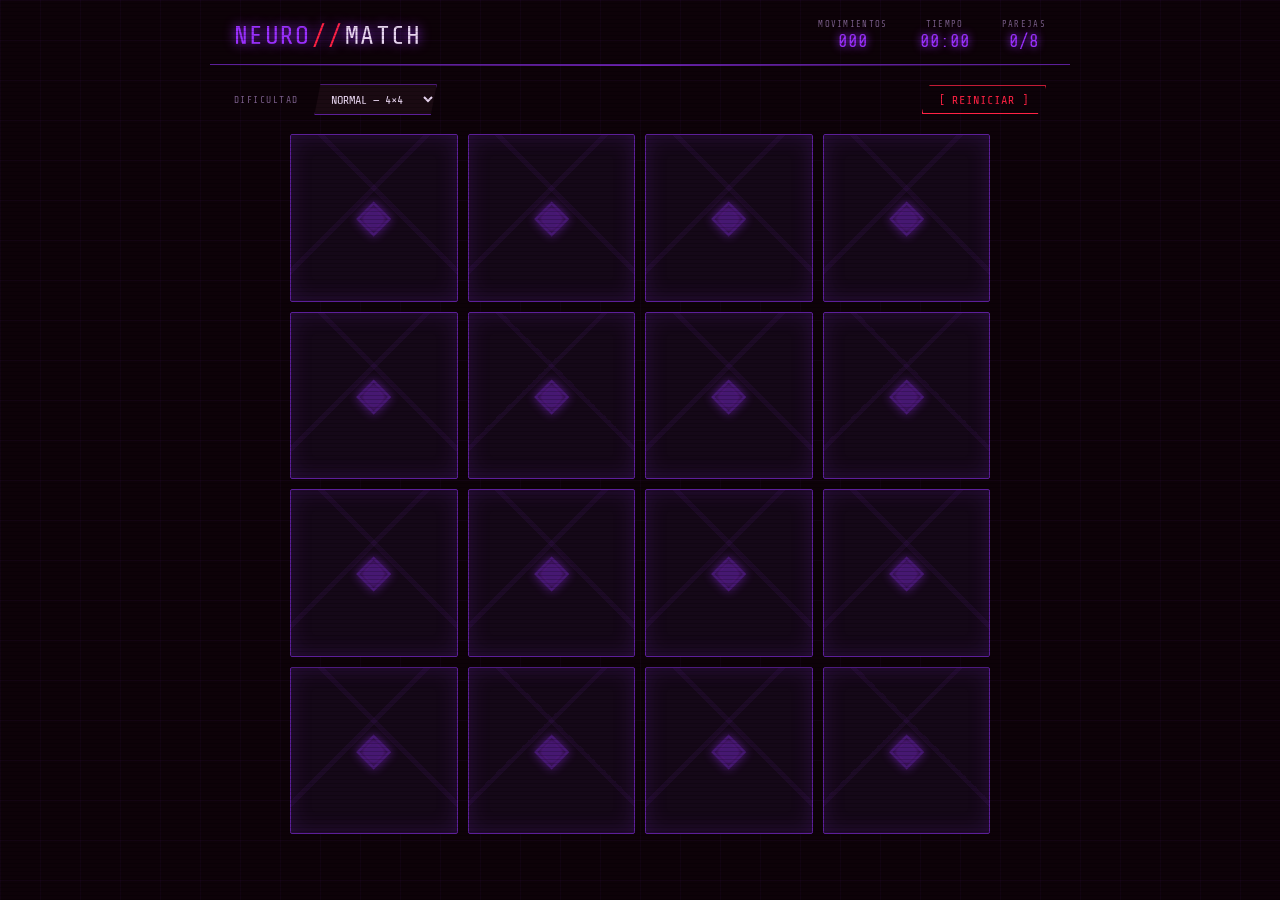
<file: index.html>
<!DOCTYPE html>
<html lang="es">
<head>
  <meta charset="UTF-8" />
  <meta name="viewport" content="width=device-width, initial-scale=1.0" />
  <title>NEURO//MATCH — Juego de Memoria</title>
  <link rel="stylesheet" href="styles.css" />
</head>
<body>
  <div class="scanlines" aria-hidden="true"></div>

  <header class="hud-header">
    <div class="logo">
      <span class="logo-prefix">NEURO</span><span class="logo-sep">//</span><span class="logo-suffix">MATCH</span>
    </div>
    <div class="hud-stats">
      <div class="stat-block">
        <span class="stat-label">MOVIMIENTOS</span>
        <span class="stat-value" id="contador">000</span>
      </div>
      <div class="stat-block">
        <span class="stat-label">TIEMPO</span>
        <span class="stat-value" id="cronometro">00:00</span>
      </div>
      <div class="stat-block">
        <span class="stat-label">PAREJAS</span>
        <span class="stat-value" id="parejas">0/0</span>
      </div>
    </div>
  </header>

  <main class="main-content">
    <div class="controls-bar">
      <label class="select-label" for="dificultad">DIFICULTAD</label>
      <select id="dificultad" class="cyber-select">
        <option value="6">FÁCIL — 3×4</option>
        <option value="8" selected>NORMAL — 4×4</option>
        <option value="12">DIFÍCIL — 4×6</option>
      </select>
      <button id="btn-reiniciar" class="cyber-btn" aria-label="Reiniciar juego (R)">
        <span class="btn-glitch" data-text="[ REINICIAR ]">[ REINICIAR ]</span>
      </button>
    </div>

    <div id="tablero" class="tablero" role="grid" aria-label="Tablero de memoria"></div>

    <div id="overlay-victoria" class="overlay-victoria hidden" role="dialog" aria-modal="true" aria-label="Victoria">
      <div class="victory-box">
        <div class="victory-title glitch-text" data-text="//VICTORIA//">
          //VICTORIA//
        </div>
        <div class="victory-stats">
          <p>Movimientos: <strong id="v-movimientos">—</strong></p>
          <p>Tiempo: <strong id="v-tiempo">—</strong></p>
          <p id="v-record" class="record-line hidden">🏆 ¡Nuevo récord!</p>
        </div>
        <button id="btn-jugar-de-nuevo" class="cyber-btn">
          <span class="btn-glitch" data-text="[ JUGAR DE NUEVO ]">[ JUGAR DE NUEVO ]</span>
        </button>
      </div>
    </div>
  </main>

  <script src="app.js"></script>
</body>
</html>
</file>
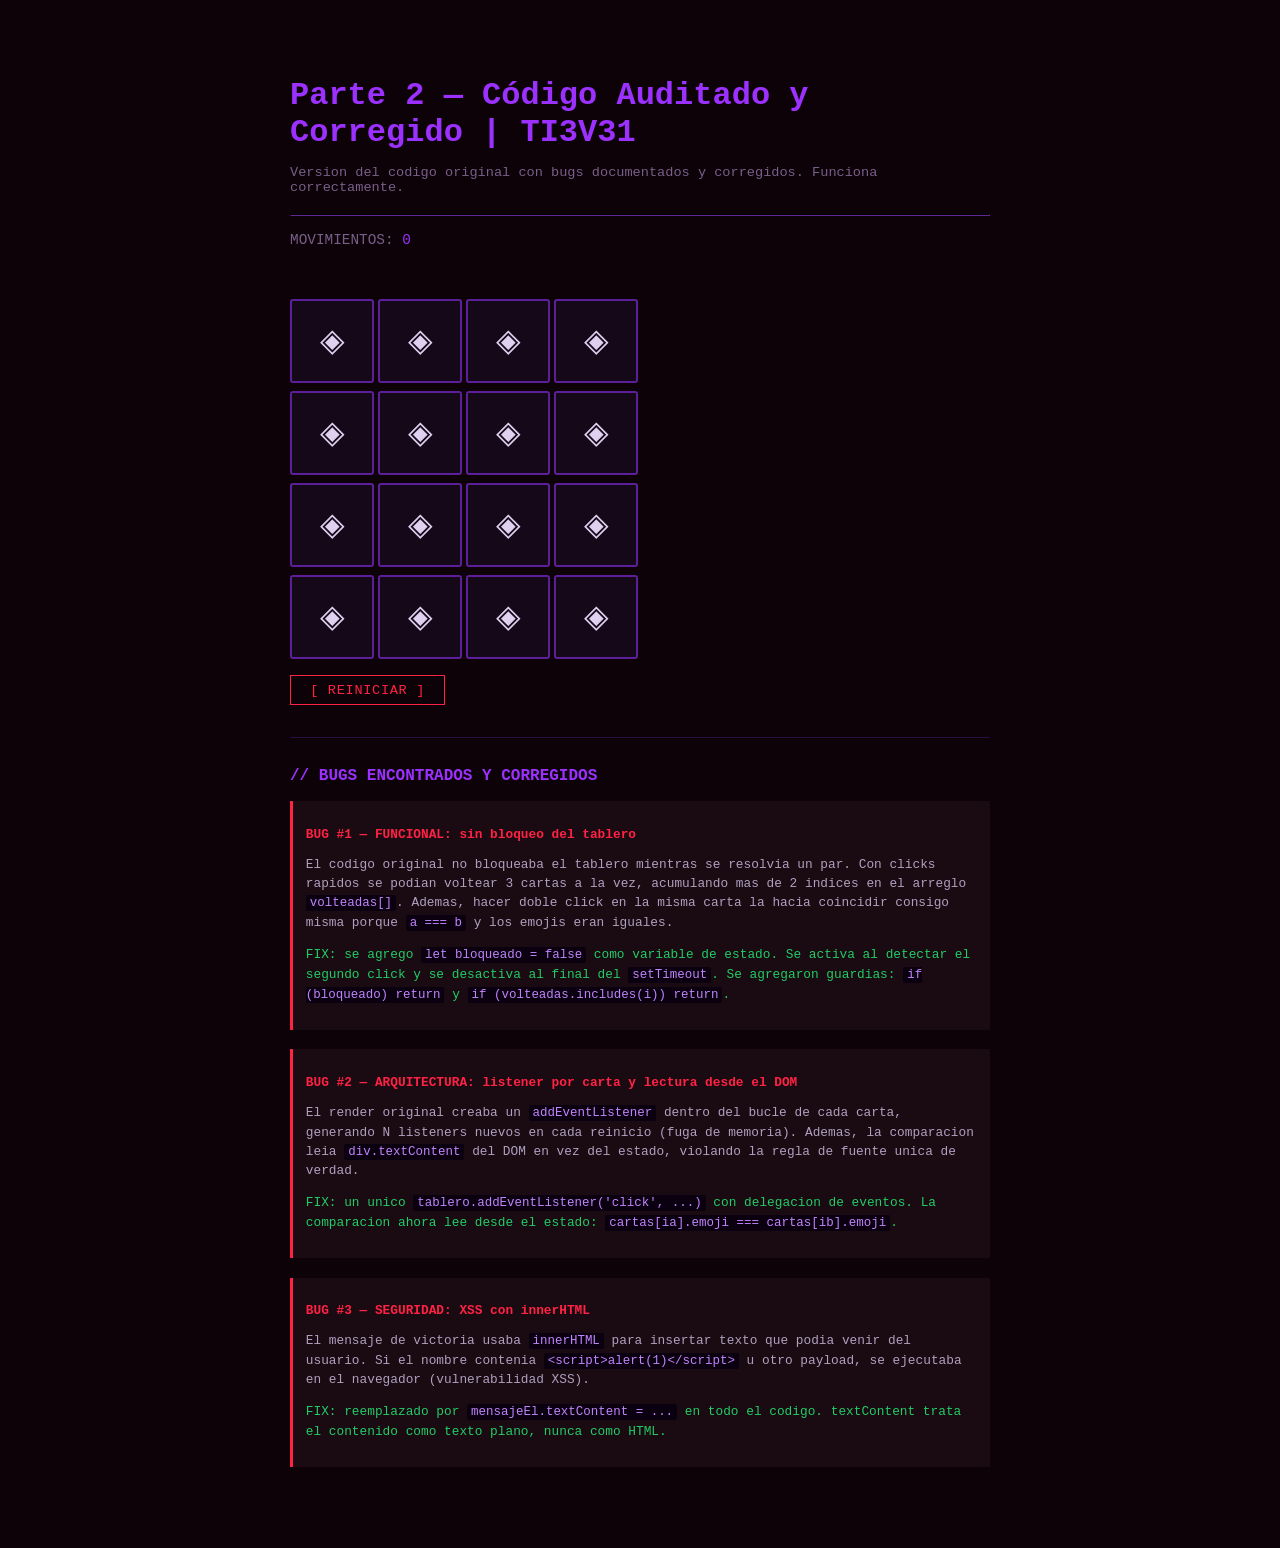
<file: parte2_corregido.html>
<!DOCTYPE html>
<html lang="es">
<head>
  <meta charset="UTF-8" />
  <title>Parte 2 — Código Auditado y Corregido</title>
  <style>
    body {
      font-family: 'Share Tech Mono', monospace;
      background: #0D0208;
      color: #e0d0f0;
      max-width: 700px;
      margin: 2rem auto;
      padding: 1.5rem;
    }
    h1 { color: #9B30FF; margin-bottom: 0.3rem; }
    .subtitulo { color: #7A5E8A; font-size: 0.85rem; margin-bottom: 1.2rem; }
    hr { border-color: #2a1040; margin: 1rem 0; }

    #hud { display: flex; gap: 2rem; margin-bottom: 0.8rem; font-size: 0.9rem; color: #7A5E8A; }
    #hud span { color: #9B30FF; }

    #tablero {
      display: grid;
      grid-template-columns: repeat(4, 80px);
      gap: 8px;
      margin: 1rem 0;
    }
    .carta {
      width: 80px; height: 80px;
      background: #150818;
      border: 2px solid #5C1F99;
      display: flex; align-items: center; justify-content: center;
      font-size: 2rem; cursor: pointer; user-select: none;
      border-radius: 3px;
      transition: border-color 0.2s, box-shadow 0.2s;
    }
    .carta:hover { border-color: #9B30FF; box-shadow: 0 0 10px rgba(155,48,255,0.4); }
    .encontrada  { background: #1A0A00; border-color: #C47A2B; box-shadow: 0 0 10px rgba(196,122,43,0.4); }
    .error       { border-color: #FF2244; box-shadow: 0 0 10px rgba(255,34,68,0.5); }

    #mensaje { margin: 0.6rem 0; color: #9B30FF; font-size: 1rem; min-height: 1.4rem; }

    button {
      padding: 0.4rem 1.2rem;
      background: transparent;
      border: 1px solid #FF2244;
      color: #FF2244;
      cursor: pointer;
      font-family: monospace;
      font-size: 0.85rem;
      letter-spacing: 0.05em;
    }
    button:hover { background: rgba(255,34,68,0.1); }

    /* Sección de documentación de bugs */
    .bugs-doc {
      margin-top: 2rem;
      border-top: 1px solid #2a1040;
      padding-top: 1rem;
    }
    .bugs-doc h2 { color: #9B30FF; font-size: 1rem; margin-bottom: 1rem; }
    .bug-item { margin-bottom: 1.2rem; padding: 0.8rem; background: #1A0A12; border-left: 3px solid #FF2244; }
    .bug-item h3 { color: #FF2244; font-size: 0.8rem; margin-bottom: 0.4rem; }
    .bug-item .fix { color: #22cc66; font-size: 0.8rem; margin-top: 0.4rem; }
    .bug-item p { font-size: 0.8rem; color: #b0a0c0; line-height: 1.5; }
    code { background: #0a0010; padding: 1px 4px; border-radius: 2px; color: #c084fc; font-size: 0.78rem; }
  </style>
</head>
<body>

<h1>Parte 2 — Código Auditado y Corregido | TI3V31</h1>
<p class="subtitulo">Version del codigo original con bugs documentados y corregidos. Funciona correctamente.</p>
<hr />

<div id="hud">
  <div>MOVIMIENTOS: <span id="movimientos">0</span></div>
</div>
<div id="mensaje"></div>
<div id="tablero"></div>
<button id="reiniciar">[ REINICIAR ]</button>

<div class="bugs-doc">
  <h2>// BUGS ENCONTRADOS Y CORREGIDOS</h2>

  <div class="bug-item">
    <h3>BUG #1 — FUNCIONAL: sin bloqueo del tablero</h3>
    <p>
      El codigo original no bloqueaba el tablero mientras se resolvia un par.
      Con clicks rapidos se podian voltear 3 cartas a la vez, acumulando mas de 2 indices
      en el arreglo <code>volteadas[]</code>. Ademas, hacer doble click en la misma carta
      la hacia coincidir consigo misma porque <code>a === b</code> y los emojis eran iguales.
    </p>
    <p class="fix">
      FIX: se agrego <code>let bloqueado = false</code> como variable de estado.
      Se activa al detectar el segundo click y se desactiva al final del <code>setTimeout</code>.
      Se agregaron guardias: <code>if (bloqueado) return</code> y <code>if (volteadas.includes(i)) return</code>.
    </p>
  </div>

  <div class="bug-item">
    <h3>BUG #2 — ARQUITECTURA: listener por carta y lectura desde el DOM</h3>
    <p>
      El render original creaba un <code>addEventListener</code> dentro del bucle de cada carta,
      generando N listeners nuevos en cada reinicio (fuga de memoria).
      Ademas, la comparacion leia <code>div.textContent</code> del DOM en vez del estado,
      violando la regla de fuente unica de verdad.
    </p>
    <p class="fix">
      FIX: un unico <code>tablero.addEventListener('click', ...)</code> con delegacion de eventos.
      La comparacion ahora lee desde el estado: <code>cartas[ia].emoji === cartas[ib].emoji</code>.
    </p>
  </div>

  <div class="bug-item">
    <h3>BUG #3 — SEGURIDAD: XSS con innerHTML</h3>
    <p>
      El mensaje de victoria usaba <code>innerHTML</code> para insertar texto que podia venir
      del usuario. Si el nombre contenia <code>&lt;script&gt;alert(1)&lt;/script&gt;</code>
      u otro payload, se ejecutaba en el navegador (vulnerabilidad XSS).
    </p>
    <p class="fix">
      FIX: reemplazado por <code>mensajeEl.textContent = ...</code> en todo el codigo.
      textContent trata el contenido como texto plano, nunca como HTML.
    </p>
  </div>
</div>

<script>
// =============================================================================
// CODIGO CORREGIDO — todos los bugs documentados arriba estan resueltos aqui
// =============================================================================

const EMOJIS = ['dragon','sakura','lightning','crystal','skull','butterfly','moon','fire'];
const SIMBOLOS = { dragon:'🐉', sakura:'🌸', lightning:'⚡', crystal:'🔮', skull:'💀', butterfly:'🦋', moon:'🌙', fire:'🔥' };

const tableroEl     = document.getElementById('tablero');
const mensajeEl     = document.getElementById('mensaje');
const movimientosEl = document.getElementById('movimientos');

let cartas = [];
let volteadas = [];
let movimientos = 0;
let bloqueado = false; // BUG #1 FIX: estado de bloqueo explicito

function barajar(arr) {
  const a = [...arr];
  for (let i = a.length - 1; i > 0; i--) {
    const j = Math.floor(Math.random() * (i + 1));
    [a[i], a[j]] = [a[j], a[i]];
  }
  return a;
}

function inicializar() {
  const pares = barajar([...EMOJIS, ...EMOJIS]);
  cartas = pares.map((nombre, id) => ({ id, nombre, emoji: SIMBOLOS[nombre], encontrada: false }));
  volteadas = [];
  movimientos = 0;
  bloqueado = false; // BUG #1 FIX: resetear bloqueo al reiniciar
  // BUG #3 FIX: textContent, nunca innerHTML
  mensajeEl.textContent = '';
  movimientosEl.textContent = '0';
  renderTablero();
}

function renderTablero() {
  // BUG #2 FIX: limpiamos sin recrear listeners
  while (tableroEl.firstChild) tableroEl.removeChild(tableroEl.firstChild);

  const frag = document.createDocumentFragment();
  cartas.forEach((carta) => {
    const div = document.createElement('div');
    div.className = 'carta' + (carta.encontrada ? ' encontrada' : '');
    div.dataset.indice = carta.id;
    // BUG #3 FIX: textContent, no innerHTML
    div.textContent = carta.encontrada ? carta.emoji : '◈';
    frag.appendChild(div);
  });
  tableroEl.appendChild(frag);
}

// BUG #2 FIX: un solo listener con delegacion de eventos, no uno por carta
tableroEl.addEventListener('click', (e) => {
  const div = e.target.closest('.carta');
  if (!div) return;

  const i = Number(div.dataset.indice);
  const carta = cartas[i];

  // BUG #1 FIX: guardias de bloqueo
  if (bloqueado)               return; // tablero ocupado resolviendo par
  if (carta.encontrada)        return; // ya emparejada
  if (volteadas.includes(i))   return; // BUG #1 FIX: evita doble click en misma carta
  if (volteadas.length >= 2)   return; // no voltear tercera carta

  div.textContent = carta.emoji; // textContent, no innerHTML
  volteadas.push(i);

  if (volteadas.length === 2) {
    movimientos++;
    movimientosEl.textContent = movimientos;

    const [ia, ib] = volteadas;
    const a = cartas[ia];
    const b = cartas[ib];

    // BUG #2 FIX: comparamos desde el estado, no desde el DOM
    if (a.nombre === b.nombre) {
      a.encontrada = true;
      b.encontrada = true;
      tableroEl.querySelector('[data-indice="' + ia + '"]').classList.add('encontrada');
      tableroEl.querySelector('[data-indice="' + ib + '"]').classList.add('encontrada');
      volteadas = [];

      if (cartas.every((c) => c.encontrada)) {
        // BUG #3 FIX: textContent, no innerHTML
        mensajeEl.textContent = '[ VICTORIA ] — Movimientos: ' + movimientos;
      }
    } else {
      bloqueado = true; // BUG #1 FIX: bloquear como estado
      const da = tableroEl.querySelector('[data-indice="' + ia + '"]');
      const db = tableroEl.querySelector('[data-indice="' + ib + '"]');
      if (da) da.classList.add('error');
      if (db) db.classList.add('error');

      setTimeout(() => {
        if (da) { da.textContent = '◈'; da.classList.remove('error'); }
        if (db) { db.textContent = '◈'; db.classList.remove('error'); }
        a.volteada = false;
        b.volteada = false;
        volteadas = [];
        bloqueado = false; // BUG #1 FIX: desbloquear despues del retardo
      }, 900);
    }
  }
});

document.getElementById('reiniciar').addEventListener('click', inicializar);

inicializar();
</script>

</body>
</html>
</file>
<file: styles.css>
/* ========================================================
   NEURO//MATCH — Cyberpunk Memory Game
   Palette:
     --bg-deep:    #0D0208   deep near-black with red tint
     --bg-panel:   #1A0A12   dark maroon panels
     --bg-card:    #150818   card backs
     --purple:     #9B30FF   neon purple (primary accent)
     --purple-dim: #5C1F99   dim purple
     --red:        #FF2244   neon red (danger / flip accent)
     --gold:       #C47A2B   warm bronze/gold (found pairs)
     --text:       #E8D5F0   pale lavender white
     --text-dim:   #7A5E8A   muted
======================================================== */

@import url('https://fonts.googleapis.com/css2?family=Share+Tech+Mono&family=Rajdhani:wght@400;600;700&display=swap');

:root {
  --bg-deep:    #0D0208;
  --bg-panel:   #1A0A12;
  --bg-card:    #150818;
  --purple:     #9B30FF;
  --purple-dim: #5C1F99;
  --red:        #FF2244;
  --gold:       #C47A2B;
  --text:       #E8D5F0;
  --text-dim:   #7A5E8A;
  --font-mono:  'Share Tech Mono', monospace;
  --font-body:  'Rajdhani', sans-serif;
  --transition: 0.15s ease;
}

*, *::before, *::after { box-sizing: border-box; margin: 0; padding: 0; }

html { height: 100%; }

body {
  min-height: 100%;
  background-color: var(--bg-deep);
  background-image:
    linear-gradient(rgba(155,48,255,0.04) 1px, transparent 1px),
    linear-gradient(90deg, rgba(155,48,255,0.04) 1px, transparent 1px);
  background-size: 40px 40px;
  color: var(--text);
  font-family: var(--font-body);
  display: flex;
  flex-direction: column;
  align-items: center;
  overflow-x: hidden;
  position: relative;
}

/* CRT scanline overlay */
.scanlines {
  pointer-events: none;
  position: fixed;
  inset: 0;
  z-index: 999;
  background: repeating-linear-gradient(
    to bottom,
    transparent 0px,
    transparent 3px,
    rgba(0,0,0,0.18) 3px,
    rgba(0,0,0,0.18) 4px
  );
}

/* ── HEADER ───────────────────────────────────── */
.hud-header {
  width: 100%;
  max-width: 860px;
  display: flex;
  justify-content: space-between;
  align-items: center;
  padding: 1.2rem 1.5rem 0.8rem;
  border-bottom: 1px solid var(--purple-dim);
  position: relative;
}

.hud-header::after {
  content: '';
  position: absolute;
  bottom: -2px; left: 0; right: 0;
  height: 1px;
  background: linear-gradient(90deg, transparent, var(--purple), transparent);
  opacity: 0.7;
}

.logo {
  font-family: var(--font-mono);
  font-size: 1.6rem;
  letter-spacing: 0.05em;
  text-shadow: 0 0 12px var(--purple);
}
.logo-prefix { color: var(--purple); }
.logo-sep    { color: var(--red);    margin: 0 2px; }
.logo-suffix { color: var(--text);   }

.hud-stats {
  display: flex;
  gap: 2rem;
}

.stat-block {
  display: flex;
  flex-direction: column;
  align-items: center;
  gap: 2px;
}

.stat-label {
  font-family: var(--font-mono);
  font-size: 0.55rem;
  letter-spacing: 0.15em;
  color: var(--text-dim);
}

.stat-value {
  font-family: var(--font-mono);
  font-size: 1.1rem;
  color: var(--purple);
  text-shadow: 0 0 8px var(--purple);
}

/* ── MAIN ─────────────────────────────────────── */
.main-content {
  width: 100%;
  max-width: 860px;
  padding: 1.2rem 1.5rem 2rem;
  display: flex;
  flex-direction: column;
  align-items: center;
  gap: 1.2rem;
}

/* ── CONTROLS ─────────────────────────────────── */
.controls-bar {
  display: flex;
  align-items: center;
  gap: 1rem;
  width: 100%;
}

.select-label {
  font-family: var(--font-mono);
  font-size: 0.6rem;
  letter-spacing: 0.15em;
  color: var(--text-dim);
  white-space: nowrap;
}

.cyber-select {
  background: var(--bg-panel);
  color: var(--text);
  border: 1px solid var(--purple-dim);
  font-family: var(--font-mono);
  font-size: 0.75rem;
  padding: 0.4rem 0.7rem;
  cursor: pointer;
  outline: none;
  transition: border-color var(--transition), box-shadow var(--transition);
  clip-path: polygon(6px 0%, 100% 0%, calc(100% - 6px) 100%, 0% 100%);
}
.cyber-select:hover,
.cyber-select:focus {
  border-color: var(--purple);
  box-shadow: 0 0 8px rgba(155,48,255,0.4);
}

.cyber-btn {
  background: transparent;
  border: 1px solid var(--red);
  color: var(--red);
  font-family: var(--font-mono);
  font-size: 0.75rem;
  padding: 0.4rem 1rem;
  cursor: pointer;
  position: relative;
  letter-spacing: 0.08em;
  clip-path: polygon(8px 0%, 100% 0%, calc(100% - 8px) 100%, 0% 100%);
  transition: background var(--transition), box-shadow var(--transition);
  margin-left: auto;
}
.cyber-btn:hover {
  background: rgba(255,34,68,0.1);
  box-shadow: 0 0 12px rgba(255,34,68,0.5);
}
.cyber-btn:active {
  background: rgba(255,34,68,0.2);
}

/* Glitch effect on button text */
.btn-glitch {
  position: relative;
  display: inline-block;
}
.btn-glitch::before,
.btn-glitch::after {
  content: attr(data-text);
  position: absolute;
  top: 0; left: 0;
  width: 100%;
  overflow: hidden;
  opacity: 0;
}
.cyber-btn:hover .btn-glitch::before {
  animation: glitch-top 0.3s steps(2) infinite;
  color: var(--purple);
  clip-path: polygon(0 0, 100% 0, 100% 45%, 0 45%);
  opacity: 0.7;
}
.cyber-btn:hover .btn-glitch::after {
  animation: glitch-bot 0.3s steps(2) infinite 0.1s;
  color: var(--red);
  clip-path: polygon(0 55%, 100% 55%, 100% 100%, 0 100%);
  opacity: 0.7;
}
@keyframes glitch-top {
  0%   { transform: translate(-2px, 0); }
  50%  { transform: translate(2px, 0); }
  100% { transform: translate(-1px, 0); }
}
@keyframes glitch-bot {
  0%   { transform: translate(2px, 0); }
  50%  { transform: translate(-2px, 0); }
  100% { transform: translate(1px, 0); }
}

/* ── TABLERO ──────────────────────────────────── */
.tablero {
  display: grid;
  gap: 10px;
  width: 100%;
  max-width: 700px;
}

/* ── CARTA ────────────────────────────────────── */
/* cartas: flip 3D con preserve-3d */
.carta {
  aspect-ratio: 1;
  cursor: pointer;
  perspective: 600px;
  position: relative;
  outline: none;
}

.carta-inner {
  width: 100%;
  height: 100%;
  position: relative;
  transform-style: preserve-3d;
  transition: transform 0.38s cubic-bezier(0.4, 0, 0.2, 1);
}

.carta.volteada .carta-inner,
.carta.encontrada .carta-inner {
  transform: rotateY(180deg);
}

.carta-frente,
.carta-reverso {
  position: absolute;
  inset: 0;
  backface-visibility: hidden;
  display: flex;
  align-items: center;
  justify-content: center;
  border-radius: 2px;
  font-size: clamp(1.2rem, 4vw, 2.4rem);
}

/* Back of card */
.carta-reverso {
  background: var(--bg-card);
  border: 1px solid var(--purple-dim);
  box-shadow: inset 0 0 20px rgba(92,31,153,0.3);
  overflow: hidden;
}
.carta-reverso::before {
  content: '◈';
  font-size: 1.2em;
  color: var(--purple-dim);
  text-shadow: 0 0 10px var(--purple);
  opacity: 0.7;
}
/* Diagonal circuit line on back */
.carta-reverso::after {
  content: '';
  position: absolute;
  inset: 0;
  background:
    linear-gradient(135deg, transparent 40%, rgba(155,48,255,0.06) 40%, rgba(155,48,255,0.06) 42%, transparent 42%),
    linear-gradient(45deg,  transparent 58%, rgba(155,48,255,0.06) 58%, rgba(155,48,255,0.06) 60%, transparent 60%);
}

/* Front of card */
.carta-frente {
  background: var(--bg-panel);
  border: 1px solid var(--purple);
  box-shadow: 0 0 10px rgba(155,48,255,0.3), inset 0 0 12px rgba(155,48,255,0.08);
  transform: rotateY(180deg);
}

/* Found pair */
.carta.encontrada .carta-frente {
  border-color: var(--gold);
  box-shadow: 0 0 16px rgba(196,122,43,0.5), inset 0 0 16px rgba(196,122,43,0.12);
  animation: found-pulse 0.5s ease;
}
@keyframes found-pulse {
  0%   { transform: rotateY(180deg) scale(1); }
  40%  { transform: rotateY(180deg) scale(1.08); }
  100% { transform: rotateY(180deg) scale(1); }
}

/* Hover glow on back */
.carta:not(.volteada):not(.encontrada):hover .carta-reverso {
  border-color: var(--purple);
  box-shadow: 0 0 14px rgba(155,48,255,0.5), inset 0 0 20px rgba(92,31,153,0.4);
}
.carta:not(.volteada):not(.encontrada):hover .carta-reverso::before {
  opacity: 1;
  text-shadow: 0 0 18px var(--purple);
}

/* Wrong-pair flash */
.carta.error .carta-frente {
  border-color: var(--red);
  box-shadow: 0 0 16px rgba(255,34,68,0.6);
  animation: error-flash 0.6s ease;
}
@keyframes error-flash {
  0%, 100% { box-shadow: 0 0 16px rgba(255,34,68,0.6); }
  50%       { box-shadow: 0 0 28px rgba(255,34,68,1); }
}

/* Focus ring */
.carta:focus-visible .carta-reverso,
.carta:focus-visible .carta-frente {
  outline: 2px solid var(--purple);
  outline-offset: 2px;
}

/* ── VICTORY OVERLAY ──────────────────────────── */
.overlay-victoria {
  position: fixed;
  inset: 0;
  background: rgba(13,2,8,0.88);
  display: flex;
  align-items: center;
  justify-content: center;
  z-index: 100;
  backdrop-filter: blur(4px);
}
.overlay-victoria.hidden { display: none; }

.victory-box {
  background: var(--bg-panel);
  border: 1px solid var(--purple);
  box-shadow: 0 0 40px rgba(155,48,255,0.4), 0 0 80px rgba(155,48,255,0.15);
  padding: 2.5rem 3rem;
  text-align: center;
  clip-path: polygon(16px 0%, 100% 0%, calc(100% - 16px) 100%, 0% 100%);
  display: flex;
  flex-direction: column;
  gap: 1.2rem;
  align-items: center;
  min-width: 300px;
}

.victory-title {
  font-family: var(--font-mono);
  font-size: 2rem;
  color: var(--purple);
  text-shadow: 0 0 20px var(--purple);
  letter-spacing: 0.1em;
}

/* Glitch animation on victory title */
.glitch-text {
  position: relative;
}
.glitch-text::before,
.glitch-text::after {
  content: attr(data-text);
  position: absolute;
  top: 0; left: 0;
  width: 100%;
}
.glitch-text::before {
  color: var(--red);
  animation: glitch-a 2.4s infinite steps(1);
  clip-path: polygon(0 0, 100% 0, 100% 38%, 0 38%);
  opacity: 0.8;
}
.glitch-text::after {
  color: #00fff0;
  animation: glitch-b 2.4s infinite steps(1) 0.2s;
  clip-path: polygon(0 62%, 100% 62%, 100% 100%, 0 100%);
  opacity: 0.8;
}
@keyframes glitch-a {
  0%,95%  { transform: translate(0); opacity: 0; }
  96%     { transform: translate(-3px, 1px); opacity: 0.8; }
  97%     { transform: translate(3px, -1px); opacity: 0.8; }
  98%,100%{ transform: translate(0); opacity: 0; }
}
@keyframes glitch-b {
  0%,95%  { transform: translate(0); opacity: 0; }
  96%     { transform: translate(3px, 0); opacity: 0.8; }
  97%     { transform: translate(-3px, 0); opacity: 0.8; }
  98%,100%{ transform: translate(0); opacity: 0; }
}

.victory-stats {
  font-family: var(--font-body);
  font-size: 1rem;
  color: var(--text-dim);
  line-height: 1.8;
}
.victory-stats strong {
  color: var(--text);
  font-weight: 700;
}
.record-line {
  color: var(--gold);
  font-size: 0.9rem;
  text-shadow: 0 0 8px var(--gold);
  margin-top: 0.3rem;
}
.record-line.hidden { display: none; }

/* ── RESPONSIVE ───────────────────────────────── */
@media (max-width: 540px) {
  .hud-header { flex-direction: column; gap: 0.8rem; padding: 1rem; }
  .hud-stats  { gap: 1.2rem; }
  .logo       { font-size: 1.2rem; }
  .controls-bar { flex-wrap: wrap; }
  .cyber-btn  { margin-left: 0; }
  .victory-box { padding: 1.8rem 1.5rem; min-width: 260px; }
}

/* ── REDUCED MOTION ───────────────────────────── */
@media (prefers-reduced-motion: reduce) {
  .carta-inner { transition: none; }
  .glitch-text::before,
  .glitch-text::after { animation: none; opacity: 0; }
  .btn-glitch::before,
  .btn-glitch::after  { animation: none !important; }
}
</file>
